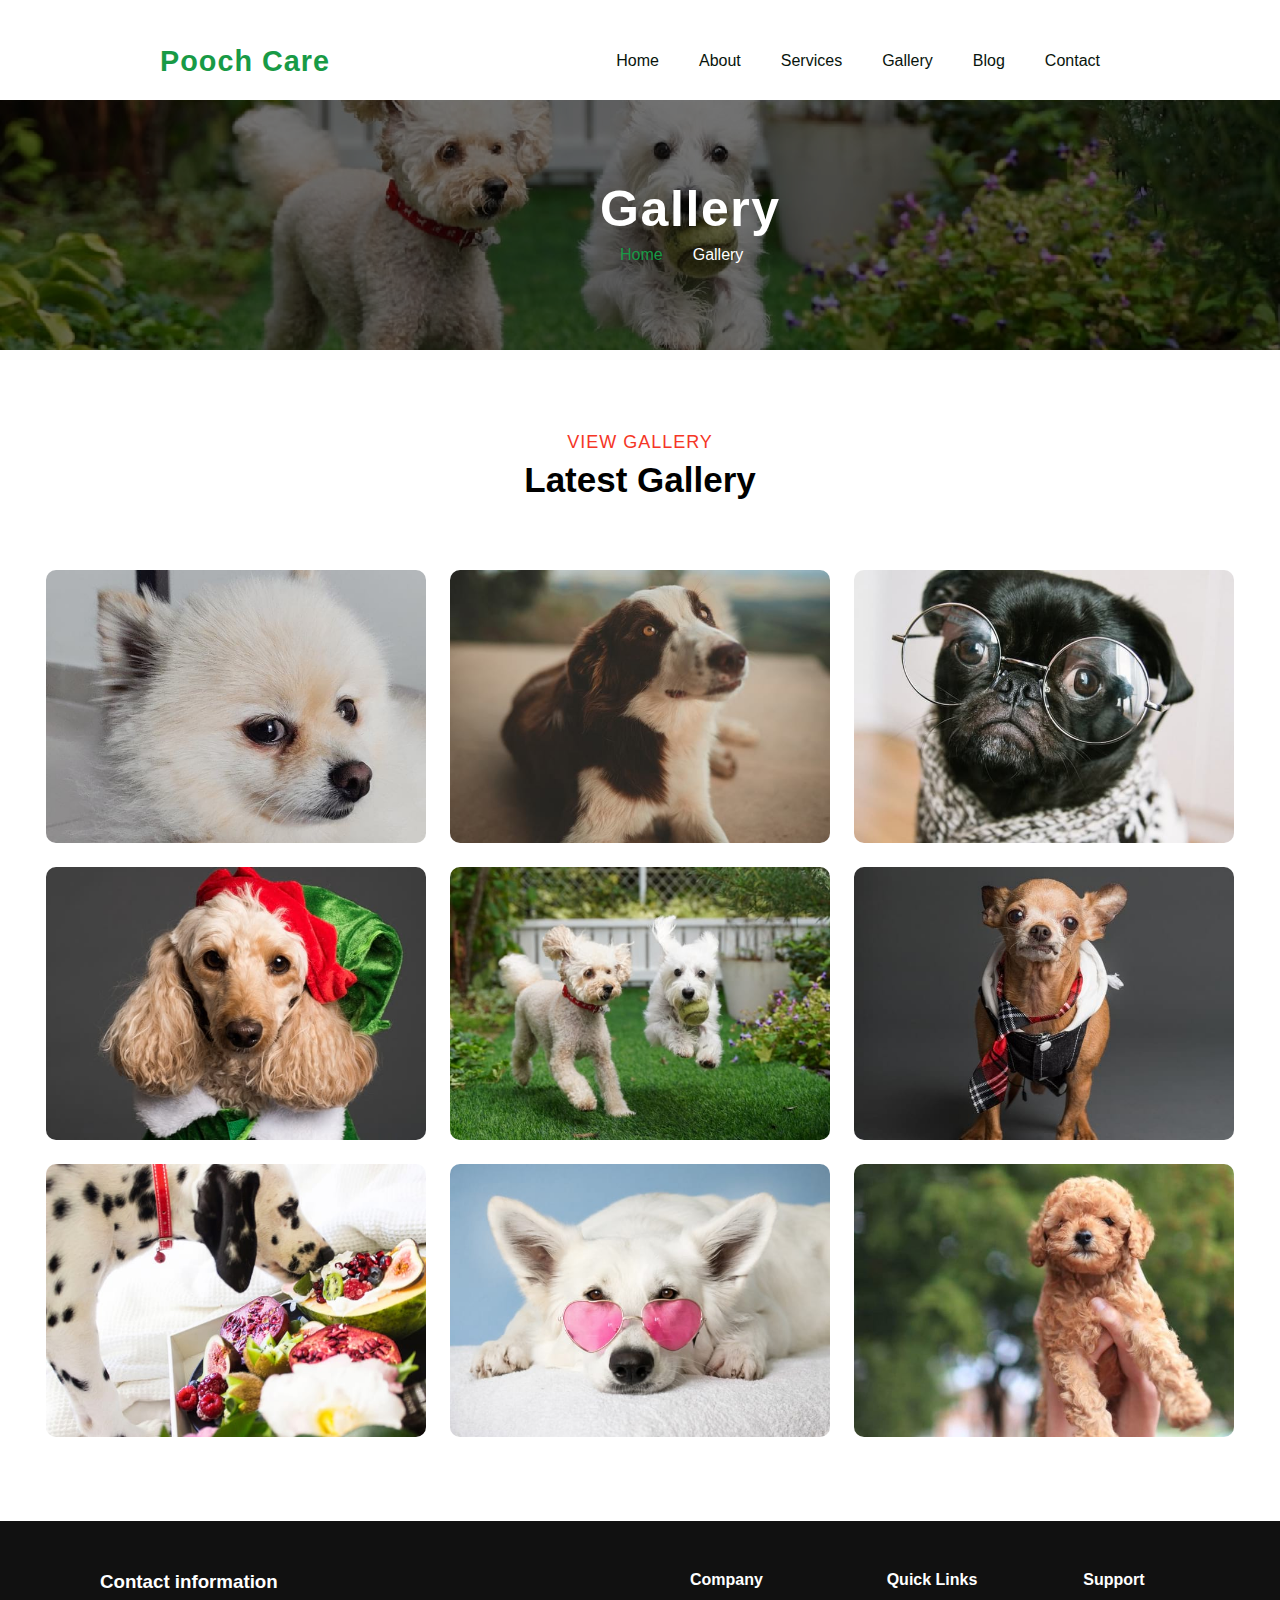
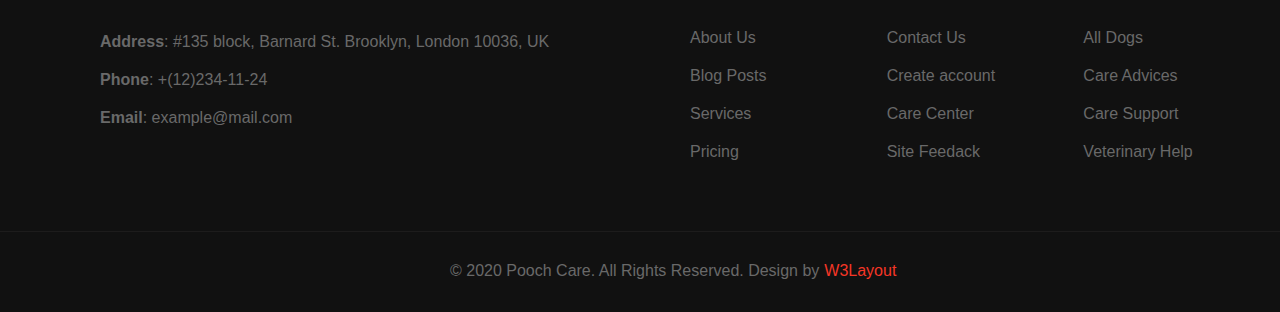
<file: Gallery/index.html>
<!DOCTYPE html>
<html lang="en">
<head>
    <meta charset="UTF-8">
    <meta http-equiv="X-UA-Compatible" content="IE=edge">
    <meta name="viewport" content="width=device-width, initial-scale=1.0">
    <title>Gallery</title>
    <link
      rel="stylesheet"
      href="https://cdnjs.cloudflare.com/ajax/libs/font-awesome/6.1.1/css/all.min.css"
      integrity="sha512-KfkfwYDsLkIlwQp6LFnl8zNdLGxu9YAA1QvwINks4PhcElQSvqcyVLLD9aMhXd13uQjoXtEKNosOWaZqXgel0g=="
      crossorigin="anonymous"
      referrerpolicy="no-referrer"
    />
    <link rel="preconnect" href="https://fonts.googleapis.com" />
    <link rel="preconnect" href="https://fonts.gstatic.com" crossorigin />
    <link
      href="https://fonts.googleapis.com/css2?family=Oswald:wght@300;400;600;700&family=Roboto:wght@300;400;500;700;900&display=swap"
      rel="stylesheet"
    />
    <link rel="stylesheet" href="./css/index.css" />
</head>
<body>
    <header class="header">
        <div class="container">
          <a href="#" class="logo">
            <span>Pooch Care</span>
          </a>
          <nav class="navbar">
            <ul class="menu">
              <li><a href="">Home</a></li>
              <li><a href="">About</a></li>
              <li><a href="../Services/index.html">Services</a></li>
              <li><a href="#">Gallery</a></li>
              <li><a href="../Blog/Blog Posts/">Blog</a></li>
              <li><a href="">Contact</a></li>
            </ul>
          </nav>
        </div>
      </header>
      <div class="banner-none"></div>
      <service class="banner">
        <div class="img">
          <img class="img-banner" src="./img/banner4.jpg" />
        </div>
        <div class="background"></div>
        <div class="text">
          <h1>Gallery</h1>
          <div class="text-home">
            <a href="#">Home</a>
            <i class="fa-solid fa-arrow-right"></i>
            <p>Gallery</p>
          </div>
        </div>
      </service>
      <service class="content">
          <div class="title">
                <h3>VIEW GALLERY</h3>
                <h1>Latest Gallery</h1>
          </div>
          <div class="img-gallery">
            <div class="img-gallery1">
                <img src="./img/g1.jpg"/>
                <img src="./img/g3.jpg"/>
                <img src="./img/g5.jpg"/>
            </div>

            <div class="img-gallery2">
                <img src="./img/g2.jpg"/>
                <img src="./img/g4.jpg"/>
                <img src="./img/g6.jpg"/>
            </div>
            <div class="img-gallery3">
                <img src="./img/g7.jpg"/>
                <img src="./img/g8.jpg"/>
                <img src="./img/g9.jpg"/>
            </div>
          </div>
      </service>

      <service class="footer">
        <div class="footer-col">
          <div class="col-1">
            <h3>Contact information</h3>
            <div class="infomation-1">
              <h4>Address</h4>
              <p>: #135 block, Barnard St. Brooklyn, London 10036, UK</p>
            </div>
            <div class="infomation-2">
              <h4>Phone</h4>
              <a> : +(12)234-11-24</a>
            </div>
            <div class="infomation-3">
              <h4>Email</h4>
              <a>: example@mail.com</a>
            </div>
            <div class="icon">
              <i class="fa-brands fa-facebook-f"></i>
              <i class="fa-brands fa-twitter"></i>
              <i class="fa-brands fa-dribbble"></i>
              <i class="fa-brands fa-google"></i>
            </div>
          </div>
          <div class="col-2">
            <h4>Company</h4>
            <a href="#">About Us</a>
            <a href="#">Blog Posts</a>
            <a href="#">Services</a>
            <a href="#">Pricing</a>
          </div>
          <div class="col-3">
            <h4>Quick Links</h4>
            <a href="#">Contact Us</a>
            <a href="#">Create account</a>
            <a href="#">Care Center</a>
            <a href="#">Site Feedack</a>
          </div>
          <div class="col-4">
            <h4>Support</h4>
            <a href="#">All Dogs</a>
            <a href="#">Care Advices</a>
            <a href="#" >Care Support</a>
            <a href="#">Veterinary Help</a>
          </div>
        </div>
        
        <div class="container">
          <p class="text-center">© 2020 Pooch Care. All Rights Reserved. Design by  </p>
          <a href="https://w3layouts.com/">W3Layout</a>
        </div>
      </service>
</body>
</html>
</file>
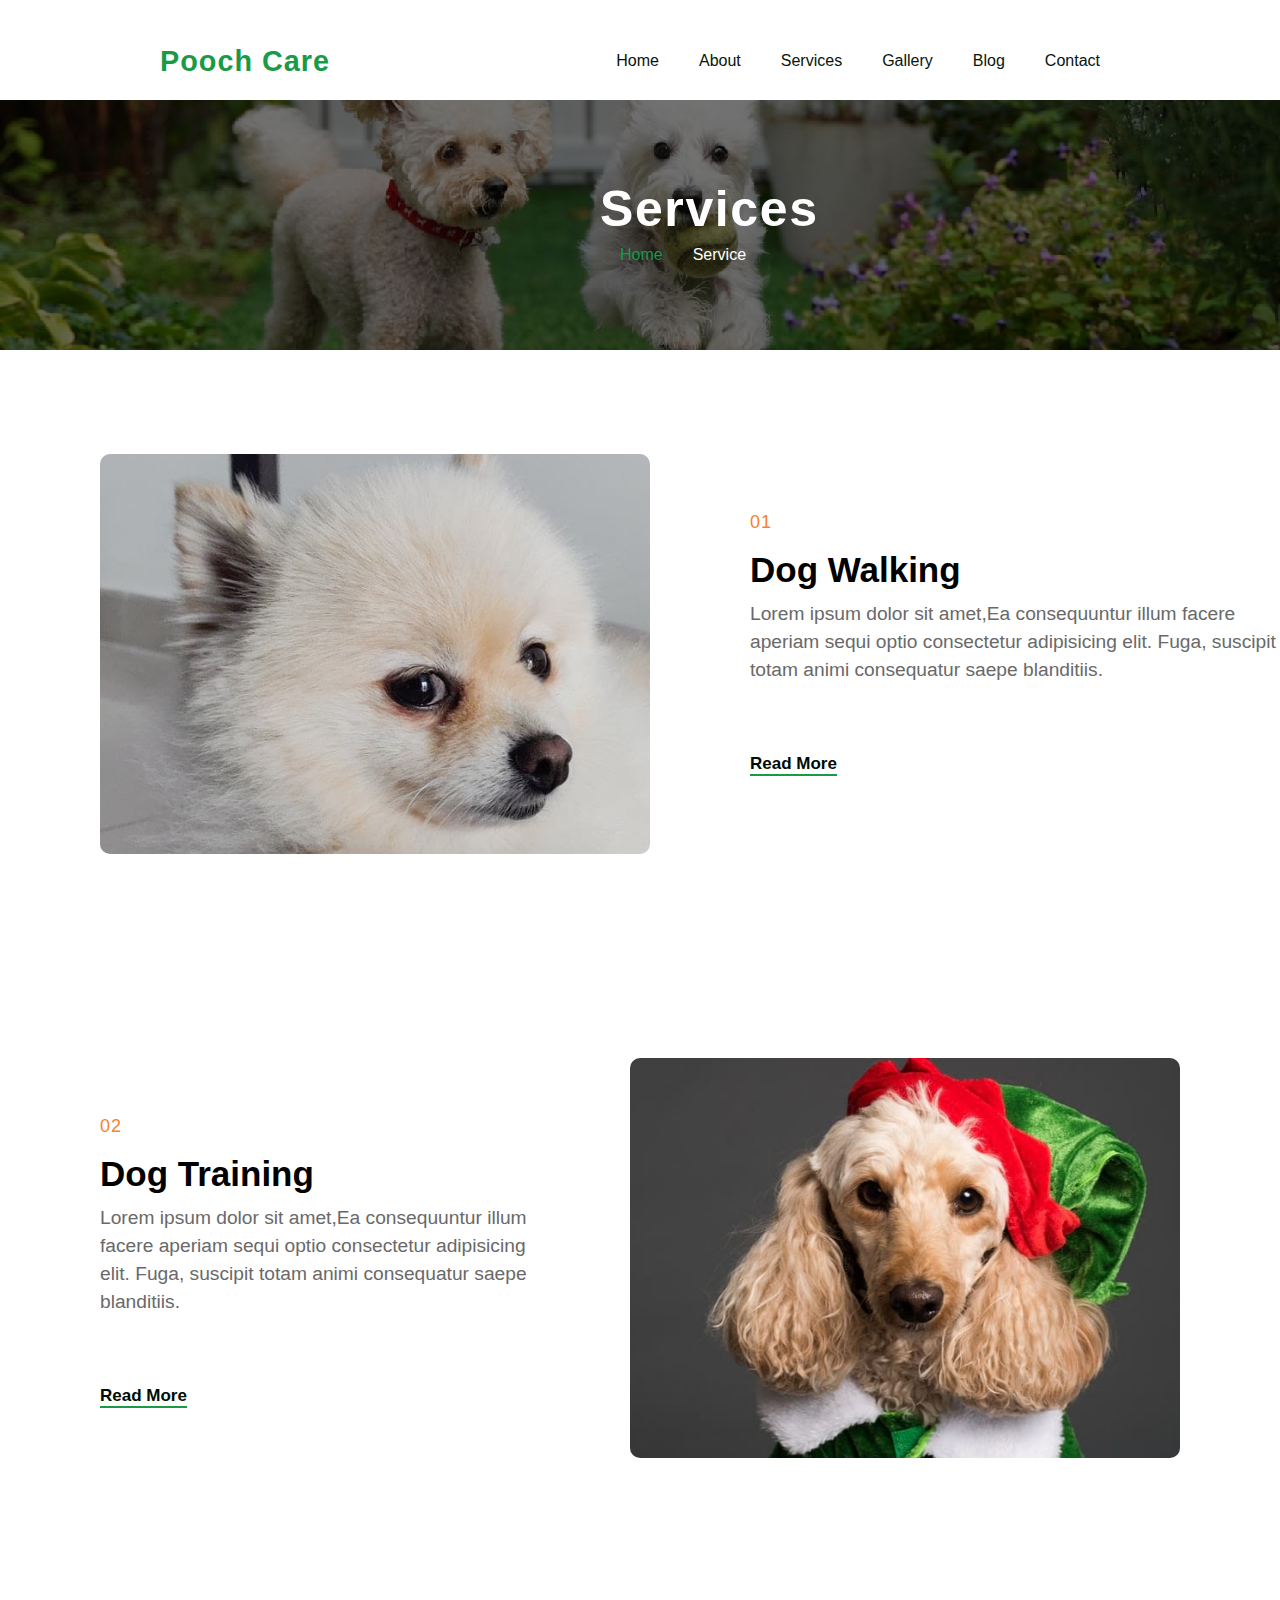
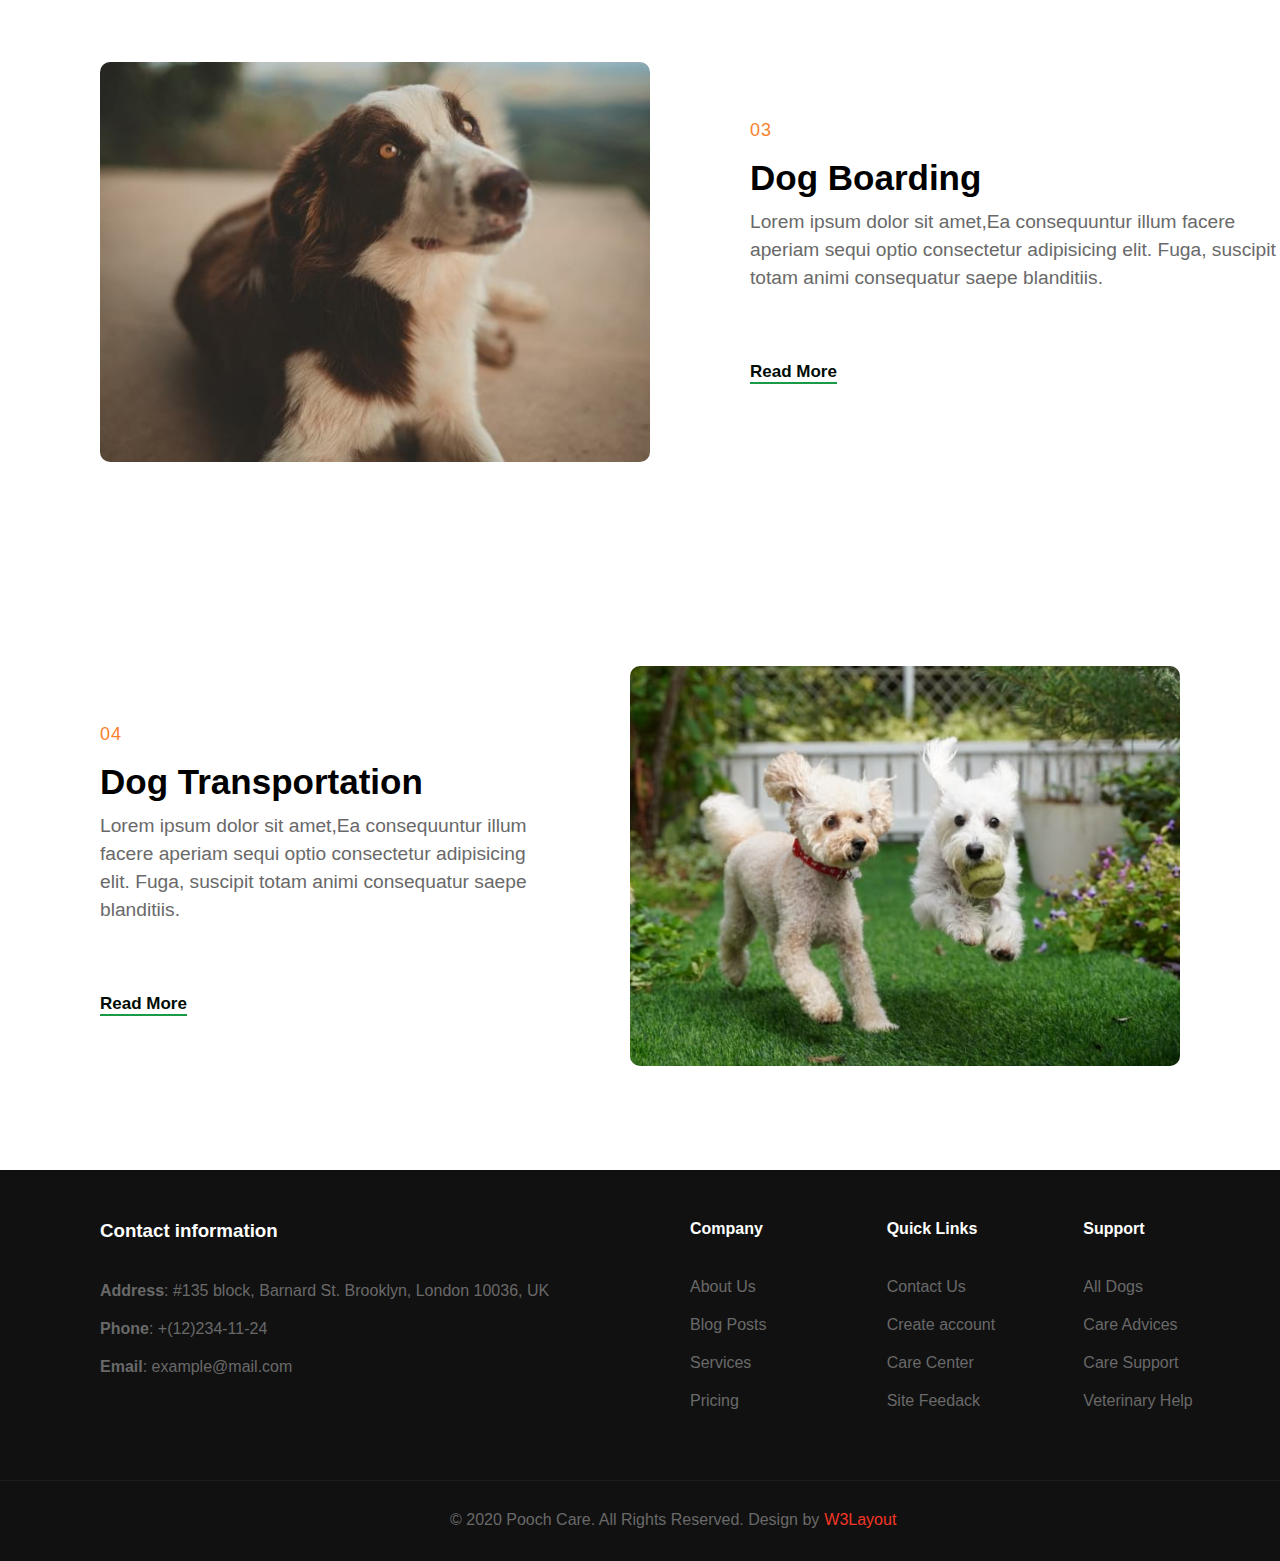
<file: Services/index.html>
<!DOCTYPE html>
<html lang="en">
  <head>
    <meta charset="UTF-8" />
    <meta http-equiv="X-UA-Compatible" content="IE=edge" />
    <meta name="viewport" content="width=device-width, initial-scale=1.0" />
    <title>Services</title>
    <link
      rel="stylesheet"
      href="https://cdnjs.cloudflare.com/ajax/libs/font-awesome/6.1.1/css/all.min.css"
      integrity="sha512-KfkfwYDsLkIlwQp6LFnl8zNdLGxu9YAA1QvwINks4PhcElQSvqcyVLLD9aMhXd13uQjoXtEKNosOWaZqXgel0g=="
      crossorigin="anonymous"
      referrerpolicy="no-referrer"
    />
    <link rel="preconnect" href="https://fonts.googleapis.com" />
    <link rel="preconnect" href="https://fonts.gstatic.com" crossorigin />
    <link
      href="https://fonts.googleapis.com/css2?family=Oswald:wght@300;400;600;700&family=Roboto:wght@300;400;500;700;900&display=swap"
      rel="stylesheet"
    />
    <link rel="stylesheet" href="./CSS/index.css" />
  </head>
  <body>
    <header class="header">
      <div class="container">
        <a href="#" class="logo">
          <span>Pooch Care</span>
        </a>
        <nav class="navbar">
          <ul class="menu">
            <li><a href="">Home</a></li>
            <li><a href="">About</a></li>
            <li><a href="#">Services</a></li>
            <li><a href="../Gallery/index.html">Gallery</a></li>
            <li><a href="../Blog/Blog Posts/">Blog</a></li>
            <li><a href="">Contact</a></li>
          </ul>
        </nav>
      </div>
    </header>
    <div class="banner-none"></div>
    <service class="banner">
      <div class="img">
        <img class="img-banner" src="./img/banner4.jpg" />
      </div>
      <div class="background"></div>
      <div class="text">
        <h1>Services</h1>
        <div class="text-home">
          <a href="#">Home</a>
          <i class="fa-solid fa-arrow-right"></i>
          <p>Service</p>
        </div>
      </div>
    </service>

    <service class="content">
      <div class="row">
        <div class="col-left">
          <img class="img" src="./img/g1.jpg" />
        </div>
        <div class="col-right">
          <p>01</p>
          <h1>Dog Walking</h1>
          <span
            >Lorem ipsum dolor sit amet,Ea consequuntur illum facere aperiam
            sequi optio consectetur adipisicing elit. Fuga, suscipit totam animi
            consequatur saepe blanditiis.</span
          >
          <a href="#" class="ctn">Read More</a>
        </div>
      </div>

      <div class="row-2">
        <div class="col-right">
          <p>02</p>
          <h1>Dog Training</h1>
          <span
            >Lorem ipsum dolor sit amet,Ea consequuntur illum facere aperiam
            sequi optio consectetur adipisicing elit. Fuga, suscipit totam animi
            consequatur saepe blanditiis.</span
          >
          <a href="#" class="ctn">Read More</a>
        </div>
        <div class="col-left">
          <img class="img" src="./img/g2.jpg" />
        </div>
      </div>

      <div class="row">
        <div class="col-left">
          <img class="img" src="./img/g3.jpg" />
        </div>
        <div class="col-right">
          <p>03</p>
          <h1>Dog Boarding</h1>
          <span
            >Lorem ipsum dolor sit amet,Ea consequuntur illum facere aperiam
            sequi optio consectetur adipisicing elit. Fuga, suscipit totam animi
            consequatur saepe blanditiis.</span
          >
          <a href="#" class="ctn">Read More</a>
        </div>
      </div>

      <div class="row-2">
        <div class="col-right">
          <p>04</p>
          <h1>Dog Transportation</h1>
          <span
            >Lorem ipsum dolor sit amet,Ea consequuntur illum facere aperiam
            sequi optio consectetur adipisicing elit. Fuga, suscipit totam animi
            consequatur saepe blanditiis.</span
          >
          <a href="#" class="ctn">Read More</a>
        </div>
        <div class="col-left">
          <img class="img" src="./img/g4.jpg" />
        </div>
      </div>
    </service>
    <service class="footer">
      <div class="footer-col">
        <div class="col-1">
          <h3>Contact information</h3>
          <div class="infomation-1">
            <h4>Address</h4>
            <p>: #135 block, Barnard St. Brooklyn, London 10036, UK</p>
          </div>
          <div class="infomation-2">
            <h4>Phone</h4>
            <a> : +(12)234-11-24</a>
          </div>
          <div class="infomation-3">
            <h4>Email</h4>
            <a>: example@mail.com</a>
          </div>
          <div class="icon">
            <i class="fa-brands fa-facebook-f"></i>
            <i class="fa-brands fa-twitter"></i>
            <i class="fa-brands fa-dribbble"></i>
            <i class="fa-brands fa-google"></i>
          </div>
        </div>
        <div class="col-2">
          <h4>Company</h4>
          <a href="#">About Us</a>
          <a href="#">Blog Posts</a>
          <a href="#">Services</a>
          <a href="#">Pricing</a>
        </div>
        <div class="col-3">
          <h4>Quick Links</h4>
          <a href="#">Contact Us</a>
          <a href="#">Create account</a>
          <a href="#">Care Center</a>
          <a href="#">Site Feedack</a>
        </div>
        <div class="col-4">
          <h4>Support</h4>
          <a href="#">All Dogs</a>
          <a href="#">Care Advices</a>
          <a href="#" >Care Support</a>
          <a href="#">Veterinary Help</a>
        </div>
      </div>
      
      <div class="container">
        <p class="text-center">© 2020 Pooch Care. All Rights Reserved. Design by  </p>
        <a href="https://w3layouts.com/">W3Layout</a>
      </div>
    </service>
  </body>
</html>
</file>
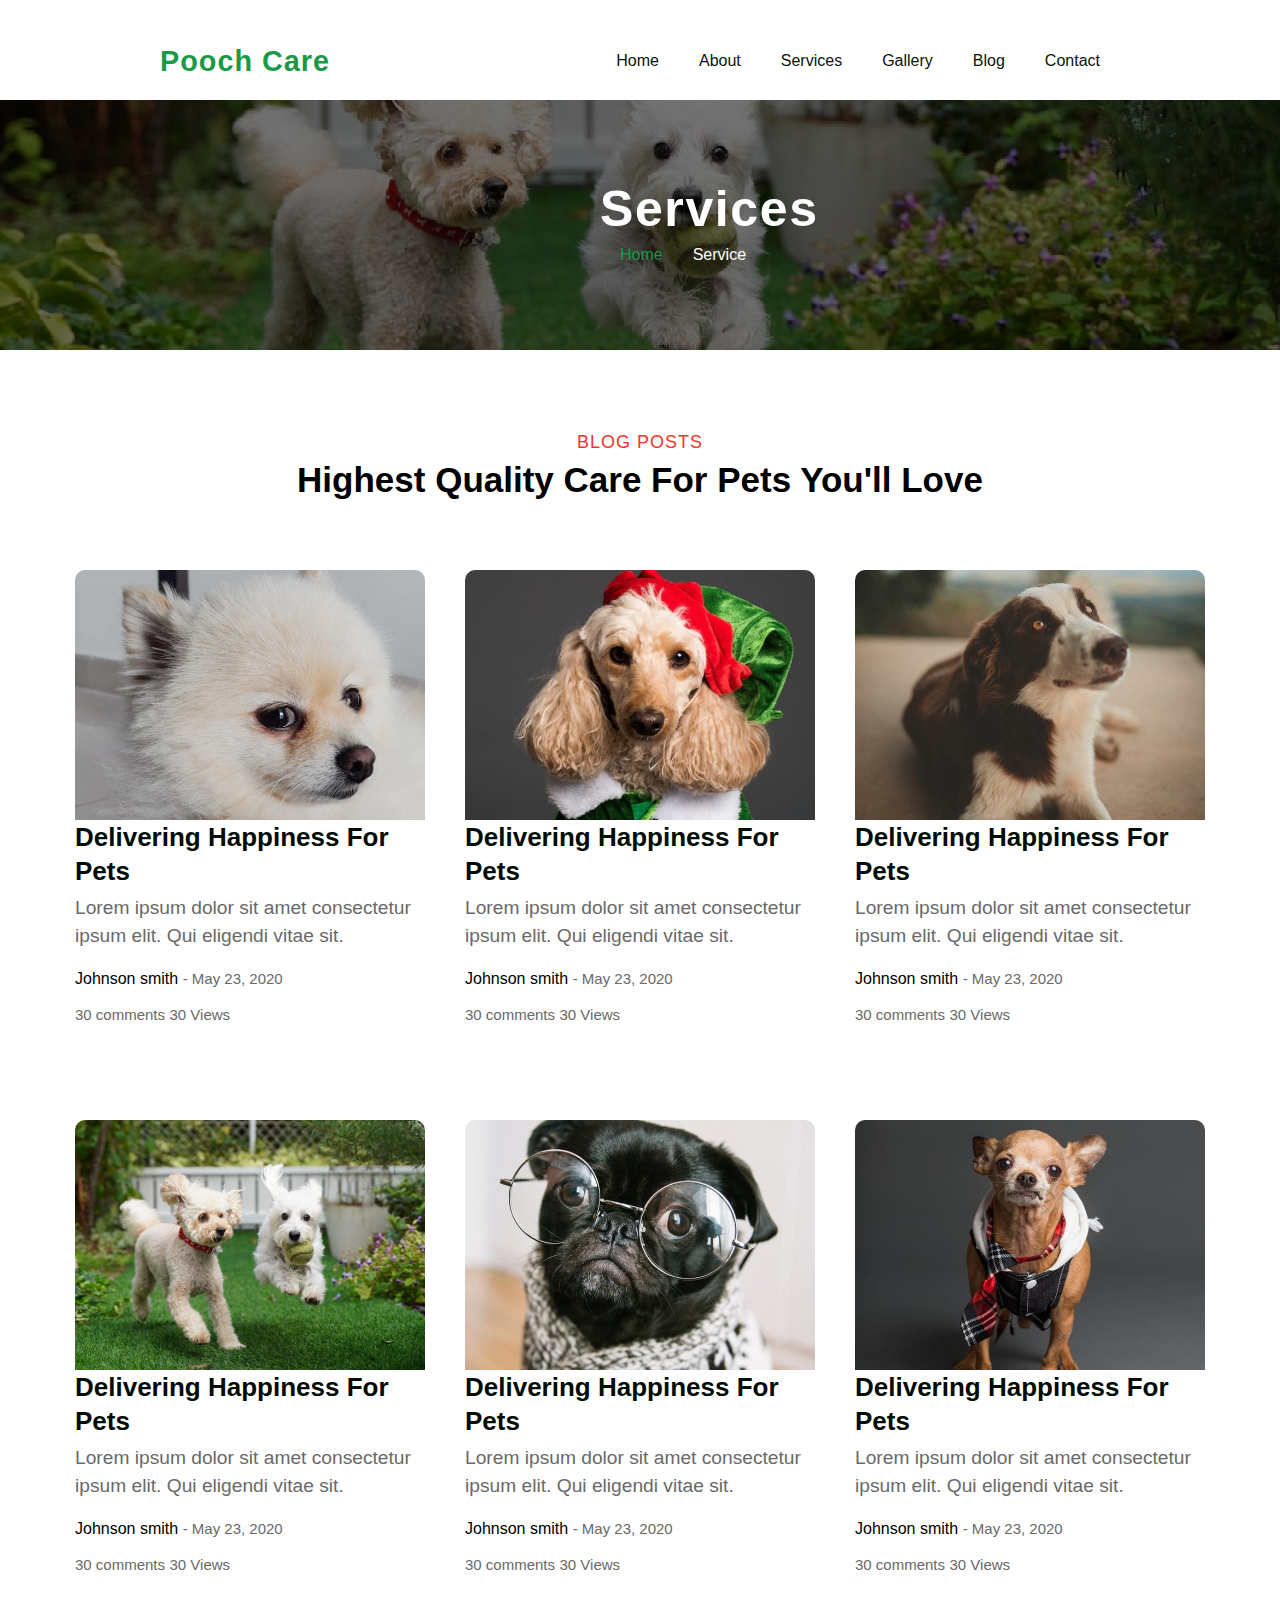
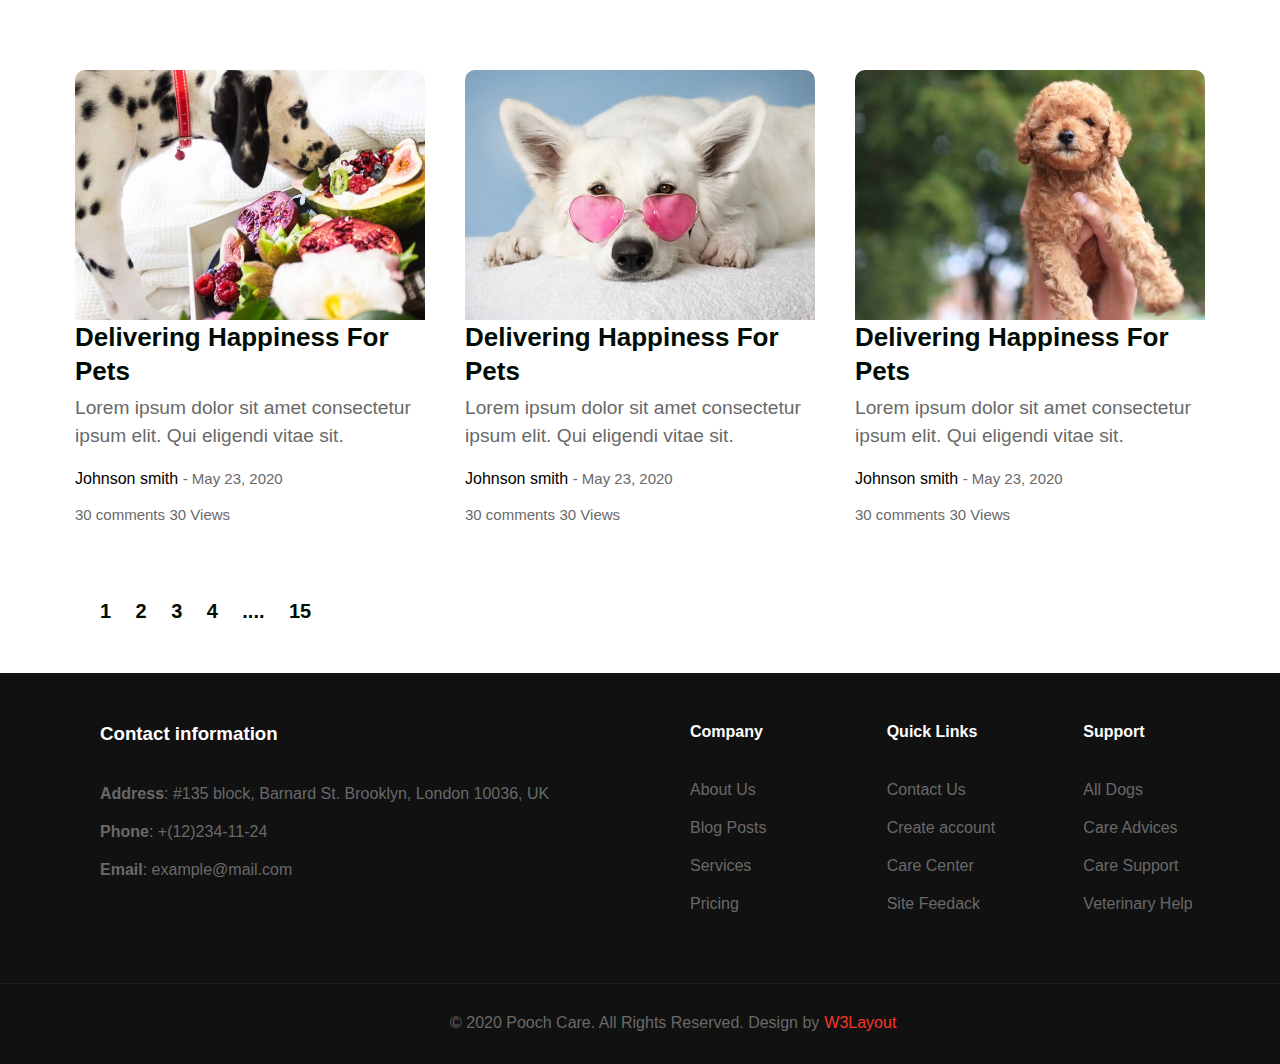
<file: Blog/Blog Posts/index.html>
<!DOCTYPE html>
<html lang="en">
<head>
    <meta charset="UTF-8">
    <meta http-equiv="X-UA-Compatible" content="IE=edge">
    <meta name="viewport" content="width=device-width, initial-scale=1.0">
    <title>blog Posts</title>
    <link
      rel="stylesheet"
      href="https://cdnjs.cloudflare.com/ajax/libs/font-awesome/6.1.1/css/all.min.css"
      integrity="sha512-KfkfwYDsLkIlwQp6LFnl8zNdLGxu9YAA1QvwINks4PhcElQSvqcyVLLD9aMhXd13uQjoXtEKNosOWaZqXgel0g=="
      crossorigin="anonymous"
      referrerpolicy="no-referrer"
    />
    <link rel="preconnect" href="https://fonts.googleapis.com" />
    <link rel="preconnect" href="https://fonts.gstatic.com" crossorigin />
    <link
      href="https://fonts.googleapis.com/css2?family=Oswald:wght@300;400;600;700&family=Roboto:wght@300;400;500;700;900&display=swap"
      rel="stylesheet"
    />
    <link rel="stylesheet" href="./CSS/index.css" />
</head>
<body>

    <header class="header">
        <div class="container">
          <a href="#" class="logo">
            <span>Pooch Care</span>
          </a>
          <nav class="navbar">
            <ul class="menu">
              <li><a href="">Home</a></li>
              <li><a href="">About</a></li>
              <li><a href="">Services</a></li>
              <li><a href="">Gallery</a></li>
              <li><a href="">Blog</a></li>
              <li><a href="">Contact</a></li>
            </ul>
          </nav>
        </div>
      </header>
      <div class="banner-none"></div>
      <service class="banner">
        <div class="img">
          <img class="img-banner" src="./img/banner4.jpg" />
        </div>
        <div class="background"></div>
        <div class="text">
          <h1>Services</h1>
          <div class="text-home">
            <a href="#">Home</a>
            <i class="fa-solid fa-arrow-right"></i>
            <p>Service</p>
          </div>
        </div>
      </service>

      <service class="content">
        <div class="title">
              <h3>BLOG POSTS</h3>
              <h1>Highest Quality Care For Pets You'll Love</h1>
        </div>
        </service>
      <service class="main">
          <div class="row">
              <div class="col">
                <div class="col-img">
                    <img class="img" src="./img/g1.jpg"/>
                </div>
                <div class="col-text">
                    <h1>Delivering Happiness For Pets</h1>
                    <p>Lorem ipsum dolor sit amet consectetur ipsum elit. Qui eligendi vitae sit.</p>
                    <div class="col-text1">
                      <a>Johnson smith</a>
                    <span>- May 23, 2020</span>
                    </div>
                    <br/>
                    <i class="fa-solid fa-comment"></i>
                    <span>30 comments</span>
                    <i class="fa-solid fa-eye"></i>
                    <span>30 Views</span>
                </div>
              </div>


              <div class="col">
                <div class="col-img">
                    <img src="./img/g2.jpg"/>
                </div>
                <div class="col-text">
                  <h1>Delivering Happiness For Pets</h1>
                  <p>Lorem ipsum dolor sit amet consectetur ipsum elit. Qui eligendi vitae sit.</p>
                  <div class="col-text1">
                    <a>Johnson smith</a>
                  <span>- May 23, 2020</span>
                  </div>
                  <br/>
                  <i class="fa-solid fa-comment"></i>
                  <span>30 comments</span>
                  <i class="fa-solid fa-eye"></i>
                  <span>30 Views</span>
              </div>
              </div>


              <div class="col">
                <div class="col-img">
                    <img src="./img/g3.jpg"/>
                </div>
                <div class="col-text">
                  <h1>Delivering Happiness For Pets</h1>
                  <p>Lorem ipsum dolor sit amet consectetur ipsum elit. Qui eligendi vitae sit.</p>
                  <div class="col-text1">
                    <a>Johnson smith</a>
                  <span>- May 23, 2020</span>
                  </div>
                  <br/>
                  <i class="fa-solid fa-comment"></i>
                  <span>30 comments</span>
                  <i class="fa-solid fa-eye"></i>
                  <span>30 Views</span>
              </div>
              </div>

         
          </div>

          <div class="row">
            <div class="col">
              <div class="col-img">
                  <img class="img" src="./img/g4.jpg"/>
              </div>
              <div class="col-text">
                  <h1>Delivering Happiness For Pets</h1>
                  <p>Lorem ipsum dolor sit amet consectetur ipsum elit. Qui eligendi vitae sit.</p>
                  <div class="col-text1">
                    <a>Johnson smith</a>
                  <span>- May 23, 2020</span>
                  </div>
                  <br/>
                  <i class="fa-solid fa-comment"></i>
                  <span>30 comments</span>
                  <i class="fa-solid fa-eye"></i>
                  <span>30 Views</span>
              </div>
            </div>


            <div class="col">
              <div class="col-img">
                  <img src="./img/g5.jpg"/>
              </div>
              <div class="col-text">
                <h1>Delivering Happiness For Pets</h1>
                <p>Lorem ipsum dolor sit amet consectetur ipsum elit. Qui eligendi vitae sit.</p>
                <div class="col-text1">
                  <a>Johnson smith</a>
                <span>- May 23, 2020</span>
                </div>
                <br/>
                <i class="fa-solid fa-comment"></i>
                <span>30 comments</span>
                <i class="fa-solid fa-eye"></i>
                <span>30 Views</span>
            </div>
            </div>


            <div class="col">
              <div class="col-img">
                  <img src="./img/g6.jpg"/>
              </div>
              <div class="col-text">
                <h1>Delivering Happiness For Pets</h1>
                <p>Lorem ipsum dolor sit amet consectetur ipsum elit. Qui eligendi vitae sit.</p>
                <div class="col-text1">
                  <a>Johnson smith</a>
                <span>- May 23, 2020</span>
                </div>
                <br/>
                <i class="fa-solid fa-comment"></i>
                <span>30 comments</span>
                <i class="fa-solid fa-eye"></i>
                <span>30 Views</span>
            </div>
            </div>

       
        </div>

        <div class="row">
          <div class="col">
            <div class="col-img">
                <img class="img" src="./img/g7.jpg"/>
            </div>
            <div class="col-text">
                <h1>Delivering Happiness For Pets</h1>
                <p>Lorem ipsum dolor sit amet consectetur ipsum elit. Qui eligendi vitae sit.</p>
                <div class="col-text1">
                  <a>Johnson smith</a>
                <span>- May 23, 2020</span>
                </div>
                <br/>
                <i class="fa-solid fa-comment"></i>
                <span>30 comments</span>
                <i class="fa-solid fa-eye"></i>
                <span>30 Views</span>
            </div>
          </div>


          <div class="col">
            <div class="col-img">
                <img src="./img/g8.jpg"/>
            </div>
            <div class="col-text">
              <h1>Delivering Happiness For Pets</h1>
              <p>Lorem ipsum dolor sit amet consectetur ipsum elit. Qui eligendi vitae sit.</p>
              <div class="col-text1">
                <a>Johnson smith</a>
              <span>- May 23, 2020</span>
              </div>
              <br/>
              <i class="fa-solid fa-comment"></i>
              <span>30 comments</span>
              <i class="fa-solid fa-eye"></i>
              <span>30 Views</span>
          </div>
          </div>


          <div class="col">
            <div class="col-img">
                <img src="./img/g9.jpg"/>
            </div>
            <div class="col-text">
              <h1>Delivering Happiness For Pets</h1>
              <p>Lorem ipsum dolor sit amet consectetur ipsum elit. Qui eligendi vitae sit.</p>
              <div class="col-text1">
                <a>Johnson smith</a>
              <span>- May 23, 2020</span>
              </div>
              <br/>
              <i class="fa-solid fa-comment"></i>
              <span>30 comments</span>
              <i class="fa-solid fa-eye"></i>
              <span>30 Views</span>
          </div>
          </div>

     
      </div>

      <div class="number">
        <ul class="number-col">
          <li>1</li>
          <li>2</li>
          <li>3</li>
          <li>4</li>
          <li>....</li>
          <li>15</li>
          <i class="fa-solid fa-angle-right"></i>
        </ul>
      </div>
      </service>
    
      <service class="footer">
        <div class="footer-col">
          <div class="col-1">
            <h3>Contact information</h3>
            <div class="infomation-1">
              <h4>Address</h4>
              <p>: #135 block, Barnard St. Brooklyn, London 10036, UK</p>
            </div>
            <div class="infomation-2">
              <h4>Phone</h4>
              <a> : +(12)234-11-24</a>
            </div>
            <div class="infomation-3">
              <h4>Email</h4>
              <a>: example@mail.com</a>
            </div>
            <div class="icon">
              <i class="fa-brands fa-facebook-f"></i>
              <i class="fa-brands fa-twitter"></i>
              <i class="fa-brands fa-dribbble"></i>
              <i class="fa-brands fa-google"></i>
            </div>
          </div>
          <div class="col-2">
            <h4>Company</h4>
            <a href="#">About Us</a>
            <a href="#">Blog Posts</a>
            <a href="#">Services</a>
            <a href="#">Pricing</a>
          </div>
          <div class="col-3">
            <h4>Quick Links</h4>
            <a href="#">Contact Us</a>
            <a href="#">Create account</a>
            <a href="#">Care Center</a>
            <a href="#">Site Feedack</a>
          </div>
          <div class="col-4">
            <h4>Support</h4>
            <a href="#">All Dogs</a>
            <a href="#">Care Advices</a>
            <a href="#" >Care Support</a>
            <a href="#">Veterinary Help</a>
          </div>
        </div>
        
        <div class="container">
          <p class="text-center">© 2020 Pooch Care. All Rights Reserved. Design by  </p>
          <a href="https://w3layouts.com/">W3Layout</a>
        </div>
      </service>
</body>
</html>
</file>
<file: Gallery/css/index.css>
* {
    padding: 0;
    margin: 0;
    font-family: "jost", sans-serif;
  }
  .header {
    background-color: #ffffff;
    height: 80px;
    position: fixed;
    margin-top: 20px;
    width: 100%;
  }
  .header .navbar .menu {
    list-style: none;
  }
  .header .logo {
    color: #189a46;
    font-weight: bold;
    font-size: 1.8rem;
    letter-spacing: 1px;
    display: block;
    margin-right: 250px;
    margin-top: 22px;
  }
  .header {
    z-index: 1000;
  }
  .header a {
    text-decoration: none;
  }
  .header .container {
    margin: 0px auto;
    max-width: 960px;
  }
  .header .container {
    display: flex;
    justify-content: space-between;
    align-items: center;
  }
  .header .menu {
    display: flex;
    margin-top: 22px;
  }
  .header .navbar a {
    padding: 10px 20px;
    color: #08140c;
    font-size: 1rem;
    display: block;
  }
  .banner {
    height: 200px;
    width: 100%;
    position: relative;
  }
  .banner .img {
    height: 100%;
    width: 100%;
  }
  .banner .img-banner {
    height: 250px;
    width: 100%;
    image-rendering: pixelated;
    object-fit: cover;
  }
  .banner .background {
    height: 250px;
    width: 100%;
    background-color: #0000008a;
    position: absolute;
    top: 0;
    left: 0;
  }
  .banner .text {
    position: absolute;
    top: 80px;
    left: 600px;
  }
  .banner .text h1 {
    color: #ffffff;
    font-size: 50px;
    font-weight: 600;
  }
  .banner-none {
    height: 100px;
    width: 100%;
    background-color: #ffffff;
  }
  
  .text h1 {
    font-size: 1.5rem;
    letter-spacing: 0.1rem;
  }
  .text .text-home {
    display: flex;
    margin-top: 0.5rem !important;
    margin: 0;
    padding: 0;
  }
  
  .banner .text .text-home a {
    text-decoration: none;
    color: #189a46;
  }
  .banner .text .text-home i {
    color: #ffffff;
  }
  .banner .text .text-home p {
    color: #ffffff;
  }
  .text .text-home a {
    padding-right: 15px;
    padding-left: 20px;
  }
  .text .text-home i {
    padding-right: 15px;
  }
  
  .banner .text .text-home a {
    text-decoration: none;
  }
   .content  {
       height: 200px;
       width: 100%;
       margin-bottom: 200px;
   }
   .content .title{
       padding-top: 70px;
        text-align: center;
   }
   .content .title h3{
    font-size: 18px;
    font-weight: 400;
    text-transform: uppercase;
    line-height: 2em;
    letter-spacing: 1px;
    color: #f53626;
   }
   .content .title h1{
    font-size: 35px !important;
    line-height: 40px;
   }
   
  .img-gallery{
      display: flow-root;
      padding-top: 60px;
      text-align: center;
  }
  
  .img-gallery .img-gallery1 img{
      width: 380px;
      border-radius: 10px 10px 10px 10px;
      margin: 10px;
  }
  .img-gallery .img-gallery2 img{
    width: 380px;
    border-radius: 10px 10px 10px 10px;
    margin: 10px;
}
.img-gallery .img-gallery3 img{
    width: 380px;
    border-radius: 10px 10px 10px 10px;
    margin: 10px;
}


.footer {
    width: 100%;
    height: 500px;
    margin-top: 100px;
  }

  .footer-col {
    background-color: #111;
    color: #ffffff;
    padding: 50px 0px 50px 100px;
    display: flex;
    margin-top: 70px;
  }
  .footer-col a {
    display: block;
  }
  
  
  .footer-col .col-1 {
    text-align: left;
    width: 600px;
  }
  .footer-col .col-1 h3 {
    margin-bottom: 40px;
  }
  .footer-col .col-1 .infomation-1 {
    display: flex;
    margin-bottom: 20px;
    color: #696969;
    text-decoration: none;
  }
  .footer-col .col-1 .infomation-2 {
    display: flex;
    margin-bottom: 20px;
    color: #696969;
    text-decoration: none;
  }
  .footer-col .col-1 .infomation-3 {
    display: flex;
    margin-bottom: 20px;
    color: #696969;
    text-decoration: none;
  }
  
  
  .footer-col .col-1 .icon .fa-brands{
    margin-right: 10px;
    text-align: left;
  }
  
  .footer-col .col-2 h4{
    margin-bottom: 40px;
  }
  .footer-col .col-1 .icon .fa-facebook-f{
    color: #696969;
  }
  .footer-col .col-1 .icon .fa-facebook-f:hover{
    color: #ffffff;
  }
  .footer-col .col-1 .icon .fa-twitter{
    color: #696969;
  }
  .footer-col .col-1 .icon .fa-twitter:hover{
    color: #ffffff;
  }
  .footer-col .col-1 .icon .fa-dribbble{
    color: #696969;
  }
  .footer-col .col-1 .icon .fa-dribbble:hover{
    color: #ffffff;
  }
  .footer-col .col-1 .icon .fa-google{
    color: #696969;
  }
  .footer-col .col-1 .icon .fa-google:hover{
    color: #ffffff;
  }
  .footer-col .col-2 a{
    margin-bottom: 20px;
    color: #696969;
    text-decoration: none;
  }
  .footer-col .col-2 a:hover{
    margin-bottom: 20px;
    color: #ffffff;
    border-bottom: 2px solid #ffffff;
    display: inline-block;
  }
  .footer-col .col-3 h4{
    margin-bottom: 40px;
  }
  .footer-col .col-3 a{
    margin-bottom: 20px;
    color: #696969;
    text-decoration: none;
  }
  .footer-col .col-3 a:hover{
    margin-bottom: 20px;
    color: #ffffff;
    border-bottom: 2px solid #ffffff;
    display: inline-block;
  }
  .footer-col .col-4 h4{
    margin-bottom: 40px;
  }
  .footer-col .col-4 a{
    margin-bottom: 20px;
    color: #696969;
    text-decoration: none;
  }
  .footer-col .col-4 a:hover{
    margin-bottom: 20px;
    color: #ffffff;
    border-bottom: 2px solid #ffffff;
    display: inline-block;
  }
  .col-2, .col-3, .col-4{
    width: 200px;
  }
  
  .footer .container{
    height: 50px;
    width: 100%;
    background-color: #111111;
    display: flex;
    padding-left: 450px;
    padding-top: 30px;
    border-top: 1px solid rgba(103, 99, 99, 0.14)
  }
  
  .footer .container p{
    color: #696969;
    font-size: 16px;
    margin-right: 5px;
  }
  .footer .container a{
    color: #f53626;
    text-decoration: none;
    height: 20px;
  }
  .footer .container a:hover{
    color: #f53626;
    border-bottom: 2px solid #f53626;
  }
</file>
<file: Services/CSS/index.css>
/* header*/
* {
  padding: 0;
  margin: 0;
  font-family: "jost", sans-serif;
}
.header {
  background-color: #ffffff;
  height: 80px;
  position: fixed;
  margin-top: 20px;
  width: 100%;
}
.header .navbar .menu {
  list-style: none;
}
.header .logo {
  color: #189a46;
  font-weight: bold;
  font-size: 1.8rem;
  letter-spacing: 1px;
  display: block;
  margin-right: 250px;
  margin-top: 22px;
}
.header {
  z-index: 1000;
}
.header a {
  text-decoration: none;
}
.header .container {
  margin: 0px auto;
  max-width: 960px;
}
.header .container {
  display: flex;
  justify-content: space-between;
  align-items: center;
}
.header .menu {
  display: flex;
  margin-top: 22px;
}

.header .navbar a {
  padding: 10px 20px;
  color: #08140c;
  font-size: 1rem;
  display: block;
}
  
.banner {
  height: 200px;
  width: 100%;
  position: relative;
}
.banner .img {
  height: 100%;
  width: 100%;
}
.banner .img-banner {
  height: 250px;
  width: 100%;
  image-rendering: pixelated;
  object-fit: cover;
}
.banner .background {
  height: 250px;
  width: 100%;
  background-color: #0000008a;
  position: absolute;
  top: 0;
  left: 0;
}
.banner .text {
  position: absolute;
  top: 80px;
  left: 600px;
}
.banner .text h1 {
  color: #ffffff;
  font-size: 50px;
  font-weight: 600;
}
.banner-none {
  height: 100px;
  width: 100%;
  background-color: #ffffff;
}

.text h1 {
  font-size: 1.5rem;
  letter-spacing: 0.1rem;
}
.text .text-home {
  display: flex;
  margin-top: 0.5rem !important;
  margin: 0;
  padding: 0;
}

.banner .text .text-home a {
  text-decoration: none;
  color: #189a46;
}
.banner .text .text-home i {
  color: #ffffff;
}
.banner .text .text-home p {
  color: #ffffff;
}
.text .text-home a {
  padding-right: 15px;
  padding-left: 20px;
}
.text .text-home i {
  padding-right: 15px;
}

.banner .text .text-home a {
  text-decoration: none;
}

.content .row {
  display: flex;
}
.content .col-left img {
  width: 550px;
  height: 400px;
  margin: 100px;
  border-radius: 10px 10px 10px 10px;
}

.content .col-right {
  margin-top: 150px;
}
.content .col-right p {
  text-transform: uppercase;
  color: #f8822d;
  font-size: 18px;
  font-weight: 400;
  line-height: 2em;
  letter-spacing: 1px;
}

.content .col-right h1 {
  padding: 10px 0px;
}
.content .col-right h1 {
  font-size: 35px;
  line-height: 40px;
}

.content .col-right span {
  padding: 0;
  margin: 0;
  font-size: 1.2em;
  color: #696969;
  line-height: 28px;
  display: block;
}
.content .col-right a {
  margin-top: 50px;
  display: flex;
  text-decoration: none;
}
.content .col-right a {
  font-size: 17px;
  padding: 0;
  border-bottom: 2px solid #189a46;
  color: #000c04;
  transition: 0.3s ease-in-out;
  font-weight: 600;
  border-radius: 0;
  margin-top: 70px;
  display: inline-block;
  text-transform: capitalize;
}

.content .row-2 {
  display: flex;
}
.content .col-left img {
  width: 550px;
  height: 400px;
  border-radius: 10px 10px 10px 10px;
}
.row-2 .col-right {
  text-align: left;
  padding-left: 100px;
}
.content .row-2 .col-right p {
  text-transform: uppercase;
  color: #f8822d;
  font-size: 18px;
  font-weight: 400;
  line-height: 2em;
  letter-spacing: 1px;
}

.content .col-right h1 {
  padding: 10px 0px;
}
.content .col-right h1 {
  font-size: 35px;
  line-height: 40px;
}

.content .col-right span {
  padding: 0;
  margin: 0;
  font-size: 1.2em;
  color: #696969;
  line-height: 28px;
  display: block;
}
.content .col-right a {
  margin-top: 50px;
  display: flex;
  text-decoration: none;
}
.content .col-right a {
  font-size: 17px;
  padding: 0;
  border-bottom: 2px solid #189a46;
  color: #000c04;
  transition: 0.3s ease-in-out;
  font-weight: 600;
  border-radius: 0;
  margin-top: 70px;
  display: inline-block;
  text-transform: capitalize;
}

.footer {
  width: 100%;
  height: 500px;
}
.footer-col {
  background-color: #111;
  color: #ffffff;
  padding: 50px 0px 50px 100px;
  display: flex;
}
.footer-col a {
  display: block;
}


.footer-col .col-1 {
  text-align: left;
  width: 600px;
}
.footer-col .col-1 h3 {
  margin-bottom: 40px;
}
.footer-col .col-1 .infomation-1 {
  display: flex;
  margin-bottom: 20px;
  color: #696969;
  text-decoration: none;
}
.footer-col .col-1 .infomation-2 {
  display: flex;
  margin-bottom: 20px;
  color: #696969;
  text-decoration: none;
}
.footer-col .col-1 .infomation-3 {
  display: flex;
  margin-bottom: 20px;
  color: #696969;
  text-decoration: none;
}


.footer-col .col-1 .icon .fa-brands{
  margin-right: 10px;
  text-align: left;
}

.footer-col .col-2 h4{
  margin-bottom: 40px;
}
.footer-col .col-1 .icon .fa-facebook-f{
  color: #696969;
}
.footer-col .col-1 .icon .fa-facebook-f:hover{
  color: #ffffff;
}
.footer-col .col-1 .icon .fa-twitter{
  color: #696969;
}
.footer-col .col-1 .icon .fa-twitter:hover{
  color: #ffffff;
}
.footer-col .col-1 .icon .fa-dribbble{
  color: #696969;
}
.footer-col .col-1 .icon .fa-dribbble:hover{
  color: #ffffff;
}
.footer-col .col-1 .icon .fa-google{
  color: #696969;
}
.footer-col .col-1 .icon .fa-google:hover{
  color: #ffffff;
}
.footer-col .col-2 a{
  margin-bottom: 20px;
  color: #696969;
  text-decoration: none;
}
.footer-col .col-2 a:hover{
  margin-bottom: 20px;
  color: #ffffff;
  border-bottom: 2px solid #ffffff;
  display: inline-block;
}
.footer-col .col-3 h4{
  margin-bottom: 40px;
}
.footer-col .col-3 a{
  margin-bottom: 20px;
  color: #696969;
  text-decoration: none;
}
.footer-col .col-3 a:hover{
  margin-bottom: 20px;
  color: #ffffff;
  border-bottom: 2px solid #ffffff;
  display: inline-block;
}
.footer-col .col-4 h4{
  margin-bottom: 40px;
}
.footer-col .col-4 a{
  margin-bottom: 20px;
  color: #696969;
  text-decoration: none;
}
.footer-col .col-4 a:hover{
  margin-bottom: 20px;
  color: #ffffff;
  border-bottom: 2px solid #ffffff;
  display: inline-block;
}
.col-2, .col-3, .col-4{
  width: 200px;
}

.footer .container{
  height: 50px;
  width: 100%;
  background-color: #111111;
  display: flex;
  padding-left: 450px;
  padding-top: 30px;
  border-top: 1px solid rgba(103, 99, 99, 0.14)
}

.footer .container p{
  color: #696969;
  font-size: 16px;
  margin-right: 5px;
}
.footer .container a{
  color: #f53626;
  text-decoration: none;
  height: 20px;
}
.footer .container a:hover{
  color: #f53626;
  border-bottom: 2px solid #f53626;
}
</file>
<file: Blog/Blog Posts/CSS/index.css>
* {
    padding: 0;
    margin: 0;
    font-family: "jost", sans-serif;
   
  }
  .header {
    background-color: #ffffff;
    height: 80px;
    position: fixed;
    margin-top: 20px;
    width: 100%;
  }
  .header .navbar .menu {
    list-style: none;
  }
  .header .logo {
    color: #189a46;
    font-weight: bold;
    font-size: 1.8rem;
    letter-spacing: 1px;
    display: block;
    margin-right: 250px;
    margin-top: 22px;
  }
  .header {
    z-index: 1000;
  }
  .header a {
    text-decoration: none;
  }
  .header .container {
    margin: 0px auto;
    max-width: 960px;
  }
  .header .container {
    display: flex;
    justify-content: space-between;
    align-items: center;
  }
  .header .menu {
    display: flex;
    margin-top: 22px;
  }
  .header .navbar a {
    padding: 10px 20px;
    color: #08140c;
    font-size: 1rem;
    display: block;
  }
    
  .banner {
    height: 200px;
    width: 100%;
    position: relative;
  }
  .banner .img {
    height: 100%;
    width: 100%;
  }
  .banner .img-banner {
    height: 250px;
    width: 100%;
    image-rendering: pixelated;
    object-fit: cover;
  }
  .banner .background {
    height: 250px;
    width: 100%;
    background-color: #0000008a;
    position: absolute;
    top: 0;
    left: 0;
  }
  .banner .text {
    position: absolute;
    top: 80px;
    left: 600px;
  }
  .banner .text h1 {
    color: #ffffff;
    font-size: 50px;
    font-weight: 600;
  }
  .banner-none {
    height: 100px;
    width: 100%;
    background-color: #ffffff;
  }
  
  .text h1 {
    font-size: 1.5rem;
    letter-spacing: 0.1rem;
  }
  .text .text-home {
    display: flex;
    margin-top: 0.5rem !important;
    margin: 0;
    padding: 0;
  }
  
  .banner .text .text-home a {
    text-decoration: none;
    color: #189a46;
  }
  .banner .text .text-home i {
    color: #ffffff;
  }
  .banner .text .text-home p {
    color: #ffffff;
  }
  .text .text-home a {
    padding-right: 15px;
    padding-left: 20px;
  }
  .text .text-home i {
    padding-right: 15px;
  }
  
  .banner .text .text-home a {
    text-decoration: none;
  }
  .content .title{
    padding-top: 70px;
     text-align: center;
}
.content .title h3{
 font-size: 18px;
 font-weight: 400;
 text-transform: uppercase;
 line-height: 2em;
 letter-spacing: 1px;
 color: #f53626;
}
.content .title h1{
 font-size: 35px !important;
 line-height: 40px;
}



/* row-1*/
.main .row{
    display: flex;
    width: 100%;
    height: 500px;
    justify-content: center;
    margin: 50px 0 0 0;
    background-color: #ffffff;
}
.main .row .col{
  border-radius: 10px 10px 10px;
}
.main .row .col{
    width: 350px;
    height: 100%;
    margin: 20px;
    overflow: hidden;
}
.main .row .col .col-img{
    width: 350px;
    height: 50%;
    
}
.main .row .col .col-img img{
    width: 100%;
    height: 100%;
    object-fit: cover;
}

.main .row .col .col-text{
    text-align: left;
}


.main .row .col .col-text p{
    display: inline-block;
    
}
.main .row .col .col-text h1{
  display: block;
    font-size: 26px;
    line-height: 34px;
    font-weight: 600;
    color: #000c04;
    margin-bottom: 6px;
}

.main .row .col .col-text p{
    margin: 0;
    padding: 0;
    font-size: 1.2em;
    line-height: 28px;
    color: #696969;
    font-family: 'Jost', sans-serif;
}
.main .row .col .col-text .col-text1{
  margin: 20px 0 0 0;
}
.main .row .col .col-text .col-text1 a:hover{
  color: #f53626;
}
.main .row .col .col-text span{
  font-size: 15px;
  color: #696969;
  margin: 10px 0 0 0;
}
.main .number .number-col{
  padding-left: 100px;
  margin: 50px 0 50px 0;
}

.main .number .number-col li{

  list-style: none;
  font-size: 20px;
  font-weight: 600;
  color: #000c04;
  width: 20px;
  text-align: center;
  display: inline;
  margin: 0 20px 0 0;
}
.main .number .number-col li:hover{
  color: #f53626;
}

/*footer*/
.footer {
  width: 100%;
  height: 500px;
}
.footer-col {
  background-color: #111;
  color: #ffffff;
  padding: 50px 0px 50px 100px;
  display: flex;
}
.footer-col a {
  display: block;
}


.footer-col .col-1 {
  text-align: left;
  width: 600px;
}
.footer-col .col-1 h3 {
  margin-bottom: 40px;
}
.footer-col .col-1 .infomation-1 {
  display: flex;
  margin-bottom: 20px;
  color: #696969;
  text-decoration: none;
}
.footer-col .col-1 .infomation-2 {
  display: flex;
  margin-bottom: 20px;
  color: #696969;
  text-decoration: none;
}
.footer-col .col-1 .infomation-3 {
  display: flex;
  margin-bottom: 20px;
  color: #696969;
  text-decoration: none;
}


.footer-col .col-1 .icon .fa-brands{
  margin-right: 10px;
  text-align: left;
}

.footer-col .col-2 h4{
  margin-bottom: 40px;
}
.footer-col .col-1 .icon .fa-facebook-f{
  color: #696969;
}
.footer-col .col-1 .icon .fa-facebook-f:hover{
  color: #ffffff;
}
.footer-col .col-1 .icon .fa-twitter{
  color: #696969;
}
.footer-col .col-1 .icon .fa-twitter:hover{
  color: #ffffff;
}
.footer-col .col-1 .icon .fa-dribbble{
  color: #696969;
}
.footer-col .col-1 .icon .fa-dribbble:hover{
  color: #ffffff;
}
.footer-col .col-1 .icon .fa-google{
  color: #696969;
}
.footer-col .col-1 .icon .fa-google:hover{
  color: #ffffff;
}
.footer-col .col-2 a{
  margin-bottom: 20px;
  color: #696969;
  text-decoration: none;
}
.footer-col .col-2 a:hover{
  margin-bottom: 20px;
  color: #ffffff;
  border-bottom: 2px solid #ffffff;
  display: inline-block;
}
.footer-col .col-3 h4{
  margin-bottom: 40px;
}
.footer-col .col-3 a{
  margin-bottom: 20px;
  color: #696969;
  text-decoration: none;
}
.footer-col .col-3 a:hover{
  margin-bottom: 20px;
  color: #ffffff;
  border-bottom: 2px solid #ffffff;
  display: inline-block;
}
.footer-col .col-4 h4{
  margin-bottom: 40px;
}
.footer-col .col-4 a{
  margin-bottom: 20px;
  color: #696969;
  text-decoration: none;
}
.footer-col .col-4 a:hover{
  margin-bottom: 20px;
  color: #ffffff;
  border-bottom: 2px solid #ffffff;
  display: inline-block;
}
.col-2, .col-3, .col-4{
  width: 200px;
}

.footer .container{
  height: 50px;
  width: 100%;
  background-color: #111111;
  display: flex;
  padding-left: 450px;
  padding-top: 30px;
  border-top: 1px solid rgba(103, 99, 99, 0.14)
}

.footer .container p{
  color: #696969;
  font-size: 16px;
  margin-right: 5px;
}
.footer .container a{
  color: #f53626;
  text-decoration: none;
  height: 20px;
}
.footer .container a:hover{
  color: #f53626;
  border-bottom: 2px solid #f53626;
}
</file>
